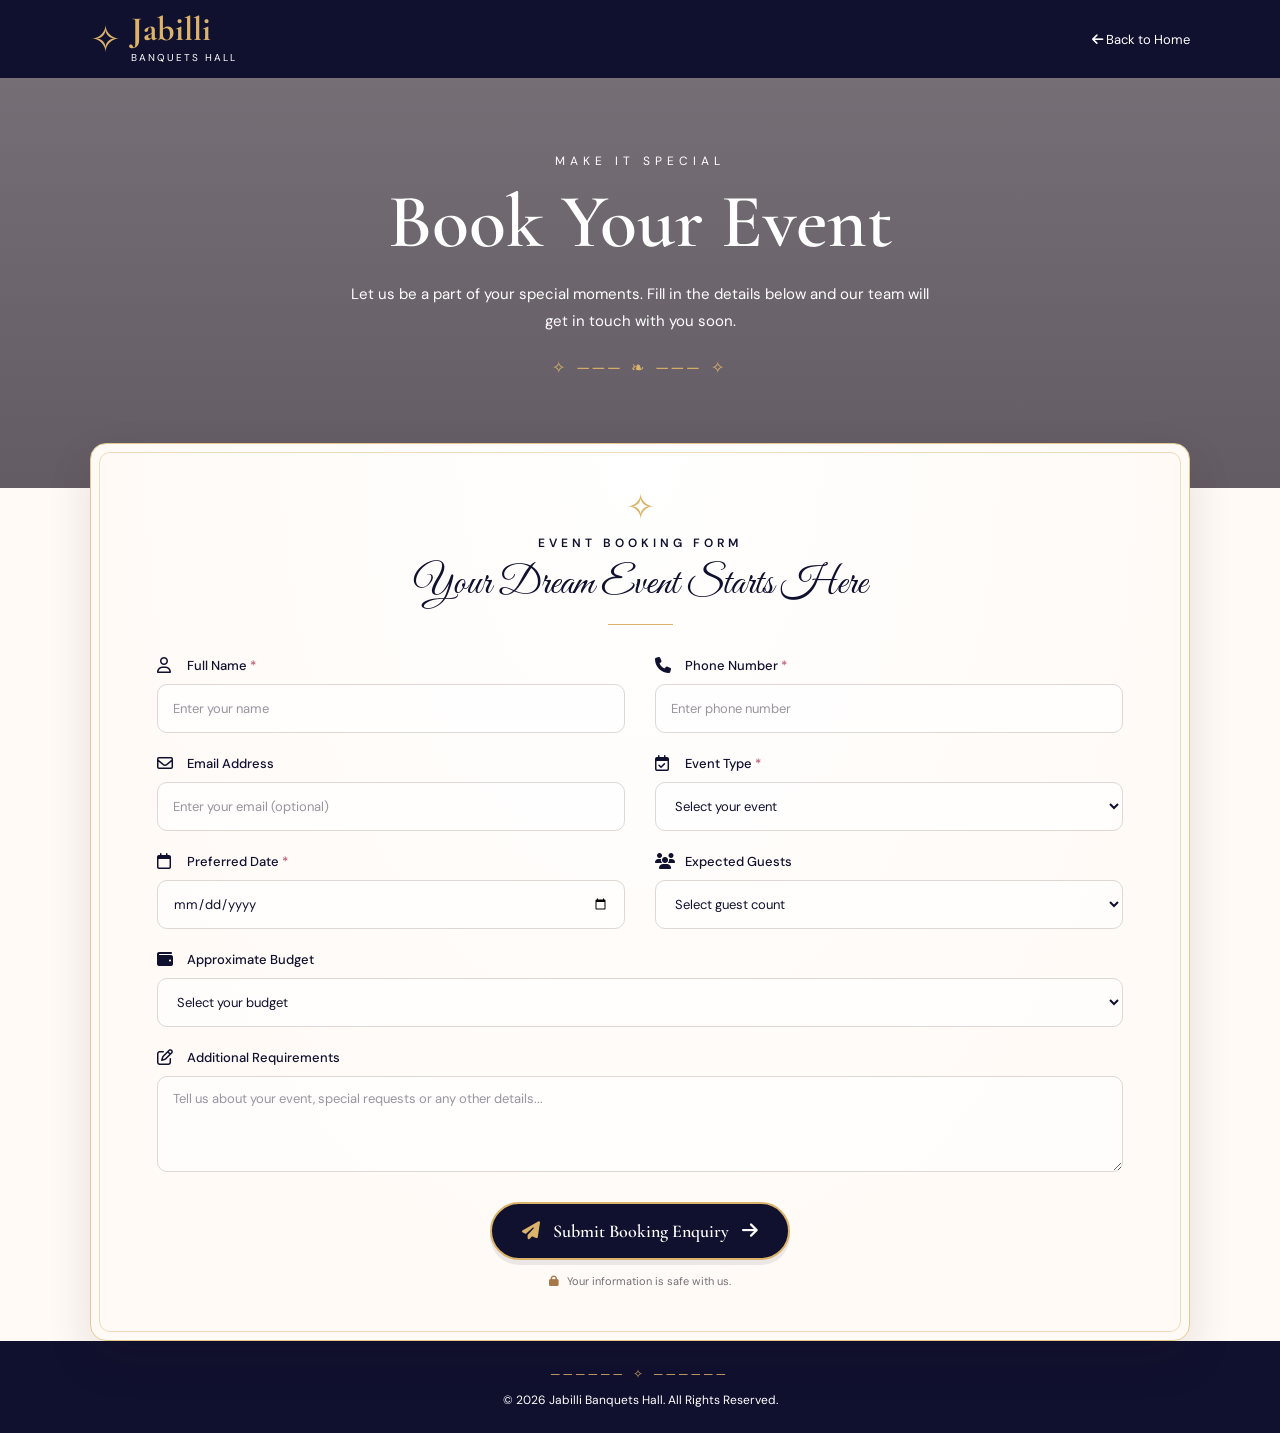
<file: Bookyourevent.html>
<!DOCTYPE html>
<html lang="en">
<head>
    <meta charset="UTF-8">
    <meta name="viewport" content="width=device-width, initial-scale=1.0">

    <title>Book Your Event | Jabilli Banquets Hall</title>

    <link href="https://fonts.googleapis.com/css2?family=Cormorant+Garamond:wght@400;500;600;700&family=DM+Sans:wght@400;500;600&family=Great+Vibes&display=swap"
          rel="stylesheet">

    <link rel="stylesheet"
          href="https://cdnjs.cloudflare.com/ajax/libs/font-awesome/6.5.0/css/all.min.css">

    <style>
        * {
    margin: 0;
    padding: 0;
    box-sizing: border-box;
}

:root {
    --navy: #10102f;
    --pink: #bb5470;
    --gold: #dcb36a;
    --cream: #fffaf6;
    --text: #302a3b;
}

body {
    font-family: "DM Sans", sans-serif;
    background: var(--cream);
    color: var(--text);
    overflow-x: hidden;
}

a {
    text-decoration: none;
}

/* NAVBAR */
.booking-header {
    min-height: 78px;
    padding: 12px 7%;
    display: flex;
    align-items: center;
    justify-content: space-between;
    background: var(--navy);
    position: relative;
    z-index: 2;
}

.brand {
    display: flex;
    align-items: center;
    gap: 10px;
    color: var(--gold);
}

.brand-symbol {
    font-size: 37px;
}

.brand strong {
    display: block;
    font-family: "Cormorant Garamond", serif;
    font-size: 34px;
    line-height: 0.95;
}

.brand small {
    display: block;
    color: white;
    font-size: 10px;
    letter-spacing: 2px;
    margin-top: 5px;
}

.back-link {
    color: white;
    font-size: 13px;
}

.back-link:hover {
    color: var(--gold);
}

/* HERO */
.booking-hero {
    min-height: 380px;
    position: relative;
    display: grid;
    place-items: center;
    text-align: center;
    padding: 75px 20px 110px;
    color: white;
    background:
        linear-gradient(rgba(19, 9, 24, 0.58), rgba(19, 9, 24, 0.66)),
        url("https://images.unsplash.com/photo-1519167758481-83f550bb49b3?auto=format&fit=crop&w=1800&q=85")
        center 55% / cover no-repeat;
}

.hero-content {
    position: relative;
    z-index: 1;
    max-width: 760px;
}

.hero-label {
    font-size: 12px;
    letter-spacing: 5px;
    margin-bottom: 12px;
}

.hero-content h1 {
    font-family: "Cormorant Garamond", serif;
    font-size: clamp(48px, 7vw, 76px);
    line-height: 1.1;
    font-weight: 600;
    margin-bottom: 16px;
}

.hero-content > p:not(.hero-label) {
    max-width: 590px;
    margin: auto;
    font-size: 15px;
    line-height: 1.8;
}

.hero-decoration {
    display: block;
    margin-top: 22px;
    color: var(--gold);
    letter-spacing: 4px;
}

/* MAIN */
.booking-main {
    width: min(1100px, 90%);
    margin: -45px auto 0;
    position: relative;
    z-index: 1;
}

/* FORM CARD */
.booking-card {
    padding: 40px 6%;
    background:
        radial-gradient(ellipse at top, #fff 0%, #fffaf6 70%);
    border: 1px solid #e6c78e;
    border-radius: 16px;
    box-shadow: 0 18px 45px rgba(40, 22, 26, 0.12);
    position: relative;
}

.booking-card::before {
    content: "";
    position: absolute;
    inset: 8px;
    border: 1px solid rgba(220, 179, 106, 0.45);
    border-radius: 11px;
    pointer-events: none;
}

.form-heading {
    text-align: center;
    margin-bottom: 32px;
    position: relative;
}

.heading-flower {
    color: var(--gold);
    font-size: 35px;
    display: block;
    margin-bottom: 5px;
}

.form-heading > p {
    font-size: 12px;
    letter-spacing: 4px;
    color: var(--navy);
    font-weight: 600;
}

.form-heading h2 {
    font-family: "Great Vibes", cursive;
    font-size: clamp(29px, 4vw, 40px);
    color: var(--navy);
    font-weight: 400;
    margin: 8px 0 15px;
}

.heading-line {
    display: block;
    width: 65px;
    height: 1px;
    background: var(--gold);
    margin: auto;
}

/* FORM FIELDS */
.form-grid {
    display: grid;
    grid-template-columns: repeat(2, minmax(0, 1fr));
    gap: 22px 30px;
    position: relative;
}

.form-group {
    min-width: 0;
}

.full-width {
    grid-column: 1 / -1;
}

.form-group label {
    display: flex;
    align-items: center;
    gap: 10px;
    font-size: 13px;
    font-weight: 500;
    margin-bottom: 10px;
    color: var(--navy);
}

.form-group label i {
    color: var(--navy);
    font-size: 16px;
    width: 20px;
}

.form-group label span {
    color: var(--pink);
    margin-left: -7px;
}

.form-group input,
.form-group select,
.form-group textarea {
    display: block;
    width: 100%;
    min-height: 49px;
    padding: 13px 15px;
    font-family: inherit;
    font-size: 13px;
    color: var(--navy);
    background: rgba(255, 255, 255, 0.72);
    border: 1px solid #ded7d4;
    border-radius: 10px;
    outline: none;
    transition: border-color 0.25s, box-shadow 0.25s;
}

.form-group input::placeholder,
.form-group textarea::placeholder {
    color: #99949e;
}

.form-group textarea {
    resize: vertical;
    min-height: 95px;
}

.form-group input:focus,
.form-group select:focus,
.form-group textarea:focus {
    border-color: var(--gold);
    box-shadow: 0 0 0 3px rgba(220, 179, 106, 0.16);
}

/* UNIQUE SUBMIT BUTTON */
.submit-area {
    text-align: center;
    margin-top: 30px;
    position: relative;
}

.submit-button {
    min-height: 58px;
    padding: 14px 30px;
    display: inline-flex;
    align-items: center;
    justify-content: center;
    gap: 13px;
    background: var(--navy);
    border: 2px solid var(--gold);
    border-radius: 35px;
    color: white;
    font-family: "Cormorant Garamond", serif;
    font-size: 18px;
    font-weight: 600;
    cursor: pointer;
    box-shadow: 0 5px 0 rgba(16, 16, 47, 0.08);
    transition: transform 0.25s, background 0.25s;
}

.submit-button i:first-child {
    color: var(--gold);
}

.submit-button:hover {
    background: var(--pink);
    transform: translateY(-2px);
}

.privacy-note {
    margin-top: 14px;
    font-size: 11px;
    color: #766e75;
}

.privacy-note i {
    color: #a77748;
    margin-right: 5px;
}

.form-status {
    margin-top: 12px;
    text-align: center;
    font-size: 13px;
    color: var(--pink);
}

/* BENEFITS */
.booking-benefits {
    display: grid;
    grid-template-columns: repeat(4, minmax(0, 1fr));
    gap: 20px;
    padding: 48px 0 42px;
    text-align: center;
}

.booking-benefits article {
    padding: 5px 12px;
    border-right: 1px solid #eadccf;
}

.booking-benefits article:last-child {
    border-right: none;
}

.booking-benefits article > span {
    width: 52px;
    height: 52px;
    margin: 0 auto 12px;
    display: grid;
    place-items: center;
    border-radius: 50%;
    background: #f8e6e2;
    color: var(--pink);
    font-size: 21px;
}

.booking-benefits h3 {
    font-family: "Cormorant Garamond", serif;
    font-size: 18px;
    color: var(--navy);
}

.booking-benefits p {
    font-size: 12px;
    color: #807781;
    margin-top: 4px;
}

/* FOOTER */
.booking-footer {
    background: var(--navy);
    color: white;
    text-align: center;
    padding: 25px 15px;
    font-size: 12px;
}

.footer-decoration {
    color: var(--gold);
    margin-bottom: 10px;
    letter-spacing: 4px;
}

/* TABLET */
@media (max-width: 900px) {
    .booking-header {
        padding: 12px 5%;
    }

    .booking-hero {
        min-height: 350px;
    }

    .booking-main {
        width: 92%;
    }

    .booking-card {
        padding: 35px 5%;
    }

    .form-grid {
        gap: 20px;
    }

    .booking-benefits {
        grid-template-columns: repeat(2, minmax(0, 1fr));
        row-gap: 28px;
    }

    .booking-benefits article:nth-child(2) {
        border-right: none;
    }
}

/* MOBILE */
@media (max-width: 600px) {
    .booking-header {
        min-height: 70px;
        padding: 12px 5%;
    }

    .brand-symbol {
        font-size: 28px;
    }

    .brand strong {
        font-size: 27px;
    }

    .brand small {
        font-size: 8px;
    }

    .back-link {
        font-size: 11px;
    }

    .booking-hero {
        min-height: 330px;
        padding: 60px 20px 90px;
        background-position: center;
    }

    .hero-label {
        font-size: 10px;
        letter-spacing: 3px;
    }

    .hero-content h1 {
        font-size: 46px;
    }

    .hero-content > p:not(.hero-label) {
        font-size: 13px;
        line-height: 1.7;
    }

    .booking-main {
        width: 92%;
        margin-top: -35px;
    }

    .booking-card {
        padding: 28px 20px;
        border-radius: 12px;
    }

    .booking-card::before {
        inset: 5px;
    }

    .form-heading {
        margin-bottom: 25px;
    }

    .form-heading > p {
        font-size: 10px;
        letter-spacing: 2.5px;
    }

    .form-heading h2 {
        font-size: 31px;
    }

    .form-grid {
        grid-template-columns: 1fr;
        gap: 18px;
    }

    .full-width {
        grid-column: auto;
    }

    .form-group input,
    .form-group select,
    .form-group textarea {
        font-size: 13px;
        min-height: 47px;
    }

    .submit-button {
        width: 100%;
        padding: 13px 12px;
        gap: 9px;
        font-size: 16px;
    }

    .booking-benefits {
        grid-template-columns: repeat(2, minmax(0, 1fr));
        gap: 25px 10px;
        padding: 35px 0;
    }

    .booking-benefits article {
        padding: 0 5px;
    }

    .booking-benefits h3 {
        font-size: 16px;
    }

    .booking-benefits p {
        font-size: 11px;
    }

    .booking-footer {
        font-size: 10px;
        padding: 22px 10px;
    }
}

@media (max-width: 360px) {
    .back-link {
        font-size: 10px;
    }

    .hero-content h1 {
        font-size: 39px;
    }

    .booking-card {
        padding: 25px 14px;
    }

    .submit-button {
        font-size: 14px;
    }
}
    </style>
</head>

<body>

    <!-- NAVBAR -->
    <header class="booking-header">
        <a href="index.html" class="brand">
            <span class="brand-symbol">✧</span>
            <span>
                <strong>Jabilli</strong>
                <small>BANQUETS HALL</small>
            </span>
        </a>

        <a href="index.html" class="back-link">
            <i class="fa-solid fa-arrow-left"></i> Back to Home
        </a>
    </header>

    <!-- HERO SECTION -->
    <section class="booking-hero">
        <div class="hero-overlay"></div>

        <div class="hero-content">
            <p class="hero-label">MAKE IT SPECIAL</p>

            <h1>Book Your Event</h1>

            <p>
                Let us be a part of your special moments.
                Fill in the details below and our team will
                get in touch with you soon.
            </p>

            <span class="hero-decoration">✧ ─── ❧ ─── ✧</span>
        </div>
    </section>

    <!-- BOOKING FORM -->
    <main class="booking-main">

        <section class="booking-card">

            <div class="form-heading">
                <span class="heading-flower">✧</span>
                <p>EVENT BOOKING FORM</p>
                <h2>Your Dream Event Starts Here</h2>
                <span class="heading-line"></span>
            </div>

            <form id="bookingForm">

                <div class="form-grid">

                    <div class="form-group">
                        <label for="name">
                            <i class="fa-regular fa-user"></i>
                            Full Name <span>*</span>
                        </label>
                        <input type="text" id="name" name="name"
                               placeholder="Enter your name" required>
                    </div>

                    <div class="form-group">
                        <label for="phone">
                            <i class="fa-solid fa-phone"></i>
                            Phone Number <span>*</span>
                        </label>
                        <input type="tel" id="phone" name="phone"
                               placeholder="Enter phone number"
                               pattern="[0-9+\-\s]{10,15}" required>
                    </div>

                    <div class="form-group">
                        <label for="email">
                            <i class="fa-regular fa-envelope"></i>
                            Email Address
                        </label>
                        <input type="email" id="email" name="email"
                               placeholder="Enter your email (optional)">
                    </div>

                    <div class="form-group">
                        <label for="event">
                            <i class="fa-regular fa-calendar-check"></i>
                            Event Type <span>*</span>
                        </label>
                        <select id="event" name="event" required>
                            <option value="">Select your event</option>
                            <option>Wedding</option>
                            <option>Engagement</option>
                            <option>Reception</option>
                            <option>Birthday Party</option>
                            <option>Anniversary</option>
                            <option>Corporate Event</option>
                            <option>Family Function</option>
                            <option>Other Celebration</option>
                        </select>
                    </div>

                    <div class="form-group">
                        <label for="date">
                            <i class="fa-regular fa-calendar"></i>
                            Preferred Date <span>*</span>
                        </label>
                        <input type="date" id="date" name="date" required>
                    </div>

                    <div class="form-group">
                        <label for="guests">
                            <i class="fa-solid fa-users"></i>
                            Expected Guests
                        </label>
                        <select id="guests" name="guests">
                            <option value="">Select guest count</option>
                            <option>Below 100</option>
                            <option>100–300</option>
                            <option>300–500</option>
                            <option>500–1000</option>
                            <option>More than 1000</option>
                        </select>
                    </div>

                    <div class="form-group full-width">
                        <label for="budget">
                            <i class="fa-solid fa-wallet"></i>
                            Approximate Budget
                        </label>
                        <select id="budget" name="budget">
                            <option value="">Select your budget</option>
                            <option>Below ₹50,000</option>
                            <option>₹50,000–₹1,00,000</option>
                            <option>₹1,00,000–₹3,00,000</option>
                            <option>Above ₹3,00,000</option>
                            <option>Need guidance</option>
                        </select>
                    </div>

                    <div class="form-group full-width">
                        <label for="message">
                            <i class="fa-regular fa-pen-to-square"></i>
                            Additional Requirements
                        </label>
                        <textarea id="message" name="message" rows="4"
                            placeholder="Tell us about your event, special requests or any other details..."></textarea>
                    </div>

                </div>

                <div class="submit-area">
                    <button type="submit" class="submit-button">
                        <i class="fa-solid fa-paper-plane"></i>
                        Submit Booking Enquiry
                        <i class="fa-solid fa-arrow-right"></i>
                    </button>

                    <p class="privacy-note">
                        <i class="fa-solid fa-lock"></i>
                        Your information is safe with us.
                    </p>
                </div>

                <p id="form-status" class="form-status" role="status"></p>

            </form>
        </section>

        
    </main>

    <!-- FOOTER -->
    <footer class="booking-footer">
        <div class="footer-decoration">────── ✧ ──────</div>
        <p>© 2026 Jabilli Banquets Hall. All Rights Reserved.</p>
    </footer>

    <script>
        const dateInput = document.getElementById("date");

        const today = new Date();
        dateInput.min = new Date(
            today.getTime() - today.getTimezoneOffset() * 60000
        ).toISOString().split("T")[0];

        document.getElementById("bookingForm").addEventListener("submit", function (e) {
            e.preventDefault();

            const data = new FormData(this);

            const message = [
                "Hello Jabilli Banquets Hall!",
                "I would like to enquire about booking your venue.",
                "",
                "Name: " + data.get("name"),
                "Phone: " + data.get("phone"),
                "Email: " + (data.get("email") || "Not provided"),
                "Event: " + data.get("event"),
                "Preferred Date: " + data.get("date"),
                "Expected Guests: " + (data.get("guests") || "Not specified"),
                "Budget: " + (data.get("budget") || "Not specified"),
                "Requirements: " + (data.get("message") || "None")
            ].join("\n");

            // Replace with the actual venue WhatsApp number.
            const whatsappNumber = "91XXXXXXXXXX";

            if (!/^91\d{10}$/.test(whatsappNumber)) {
                document.getElementById("form-status").textContent =
                    "Please configure the venue WhatsApp number before submitting.";
                return;
            }

            const url = "https://wa.me/" + whatsappNumber +
                        "?text=" + encodeURIComponent(message);

            window.open(url, "_blank");
        });
    </script>

</body>
</html>
</file>
